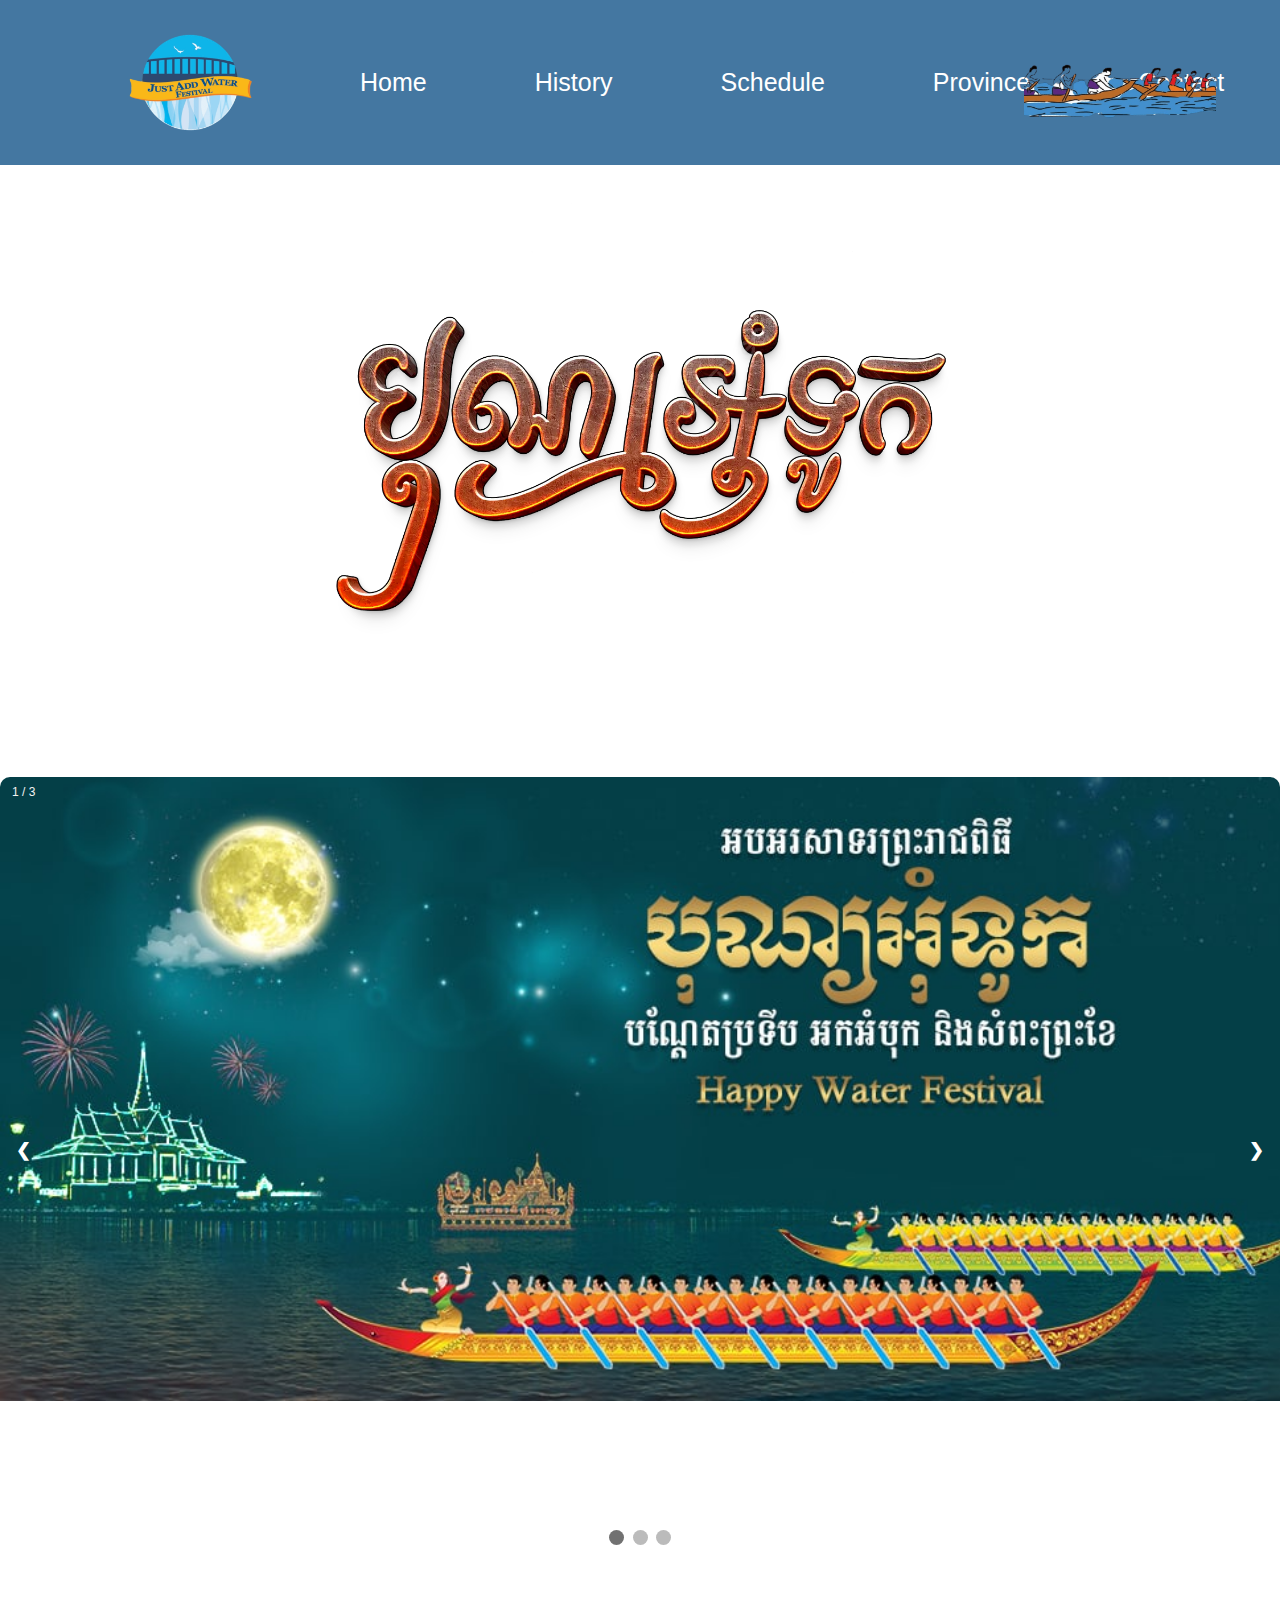
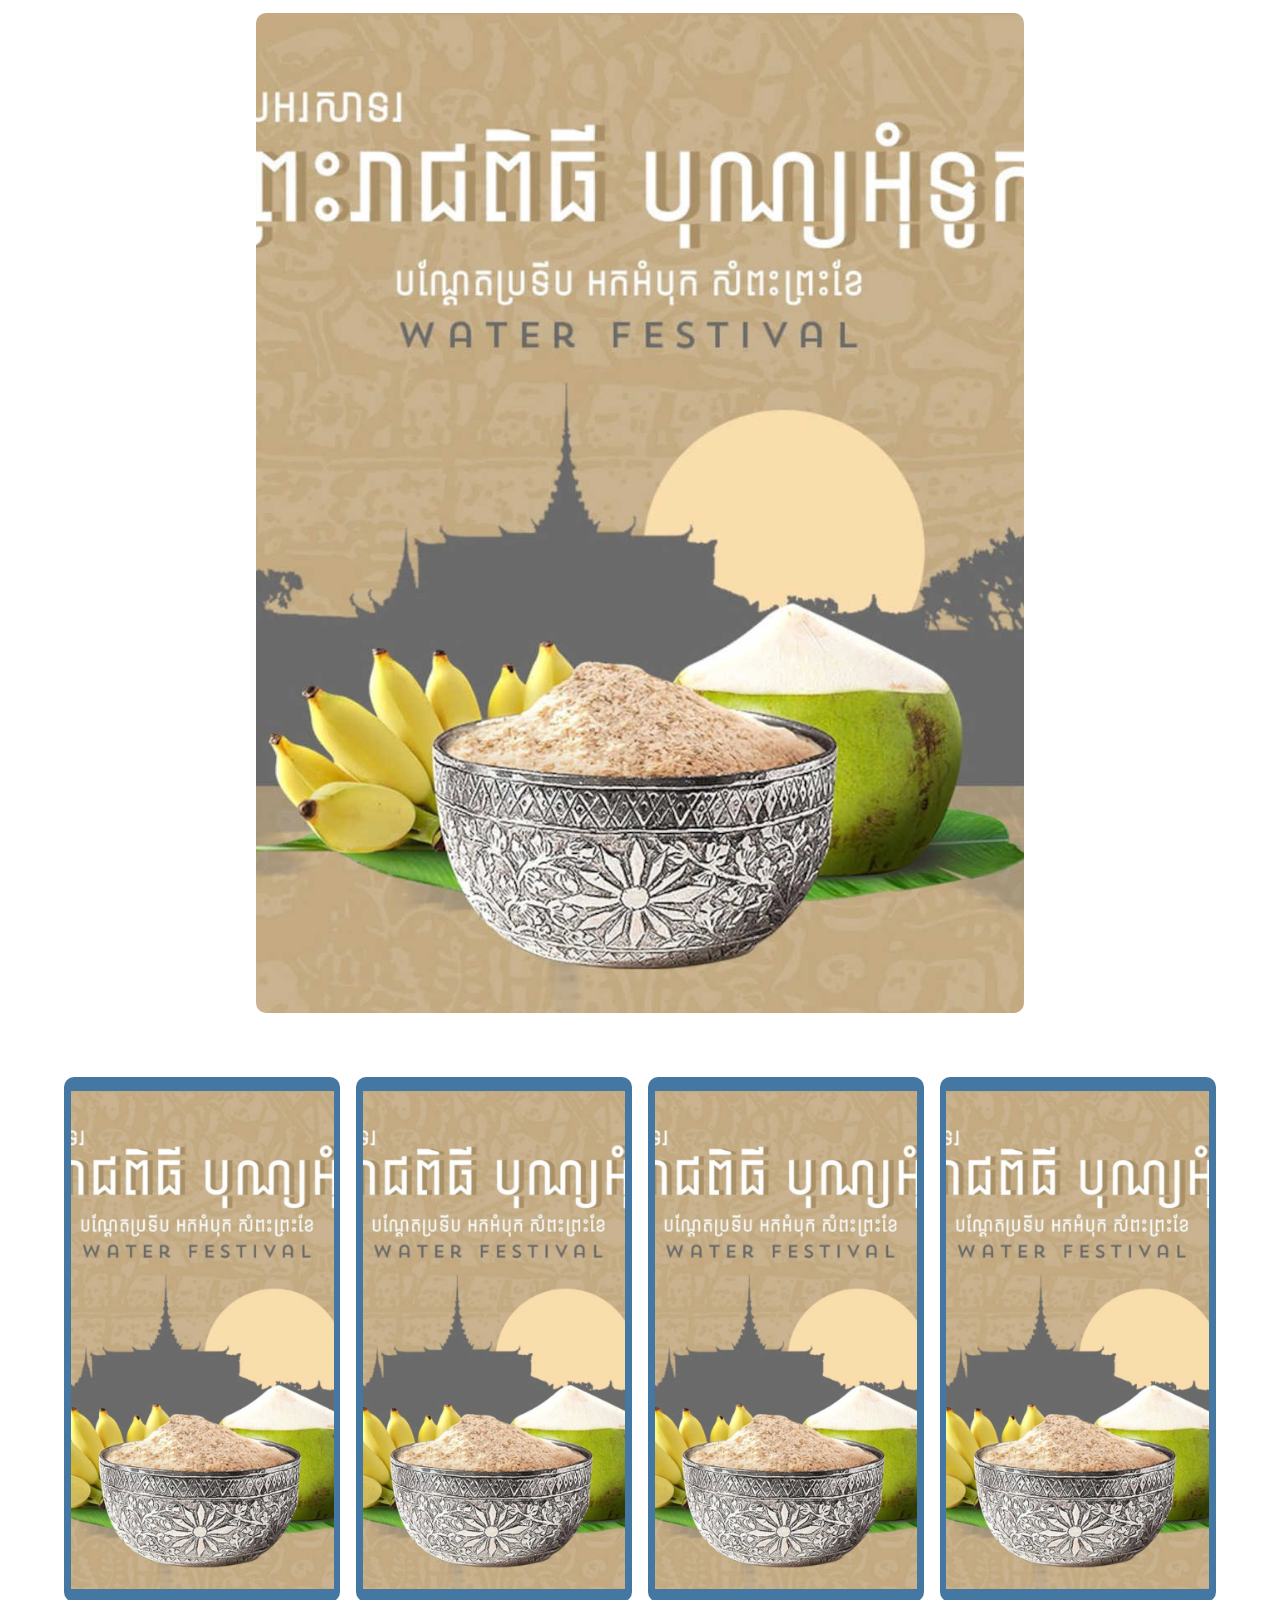
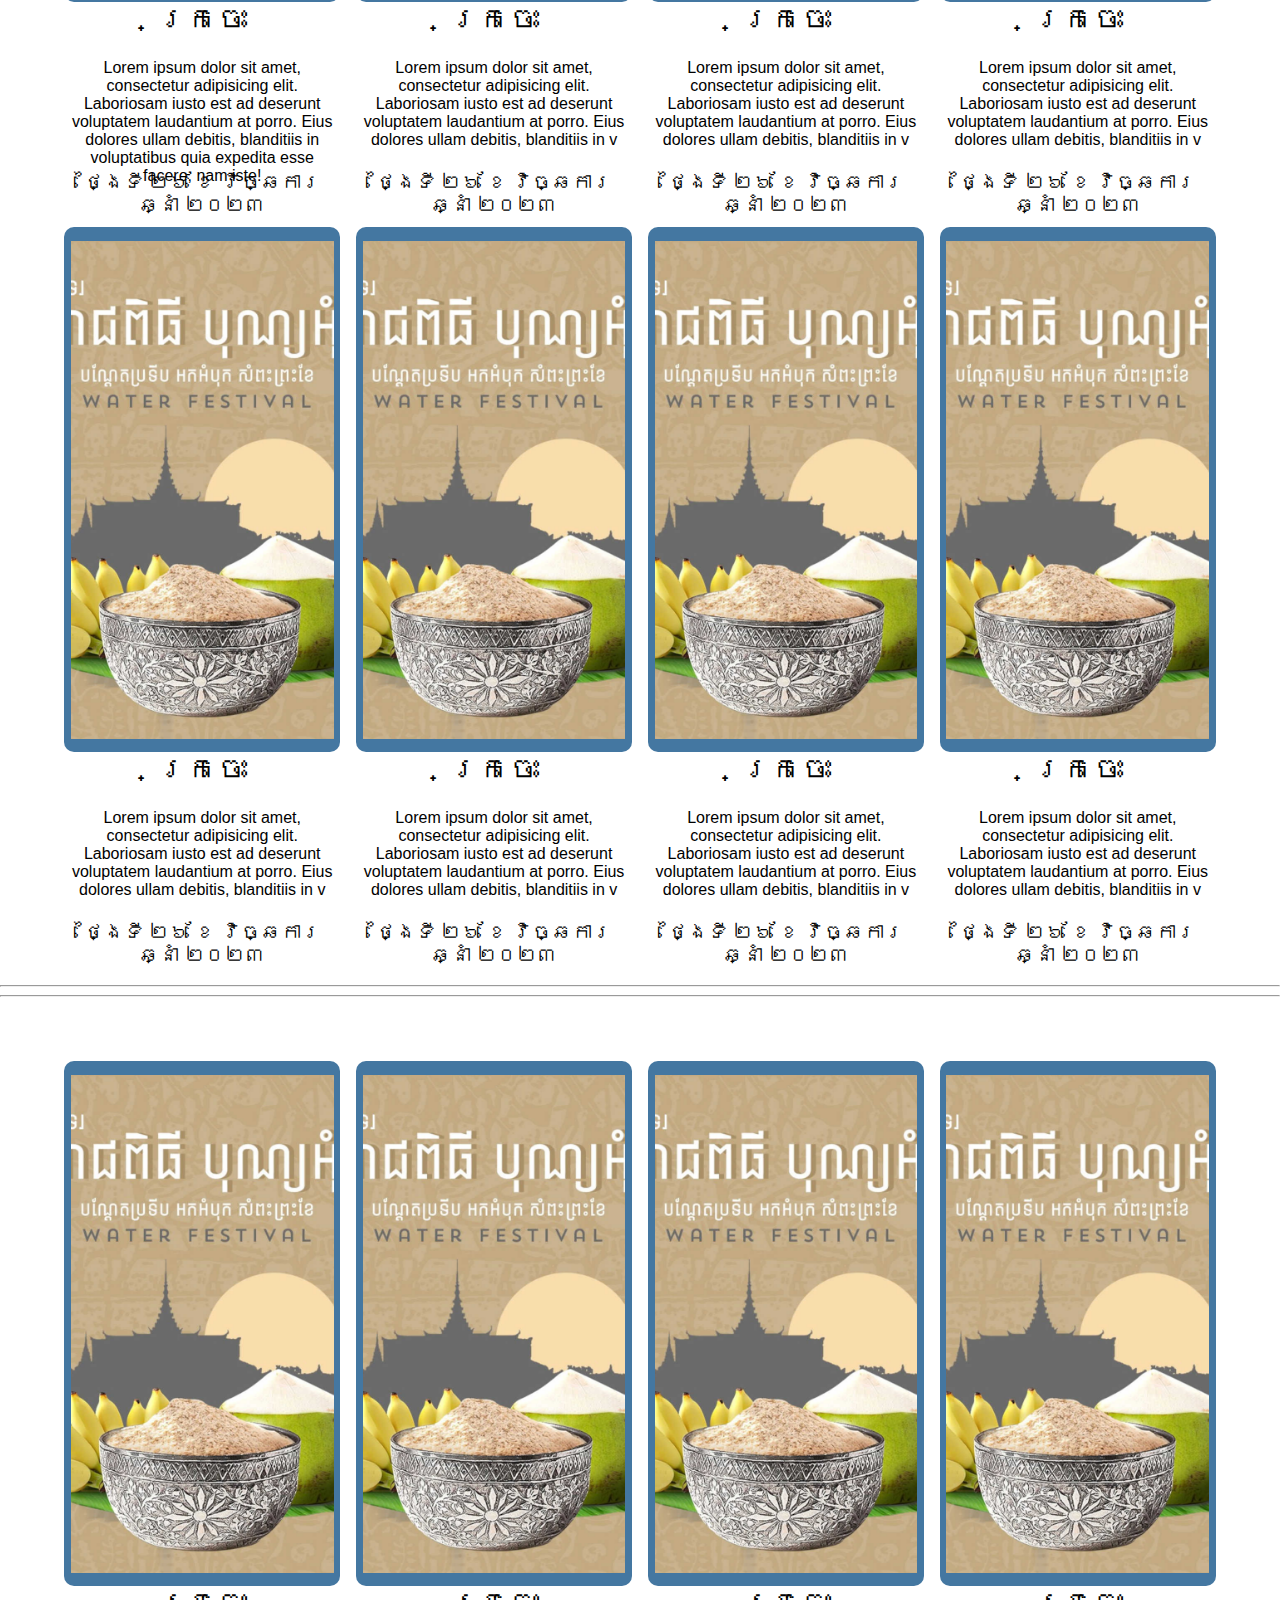
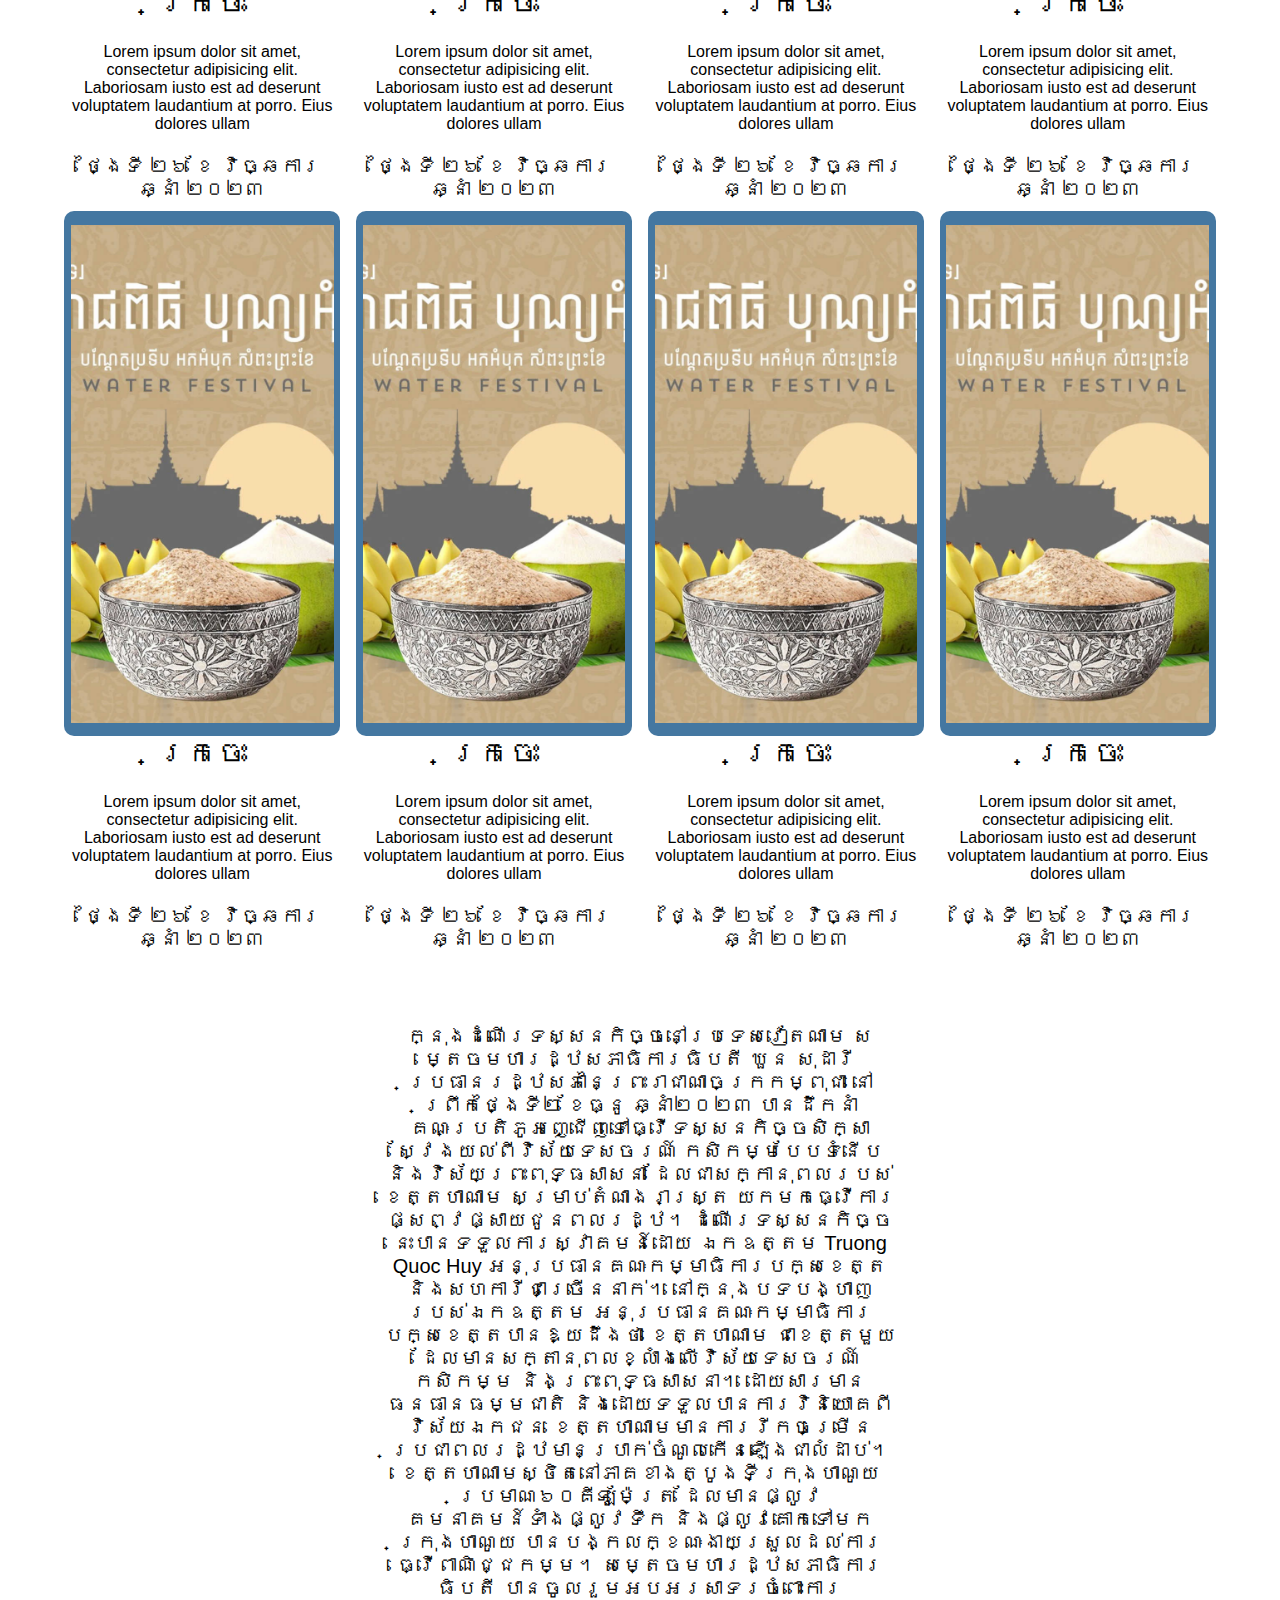
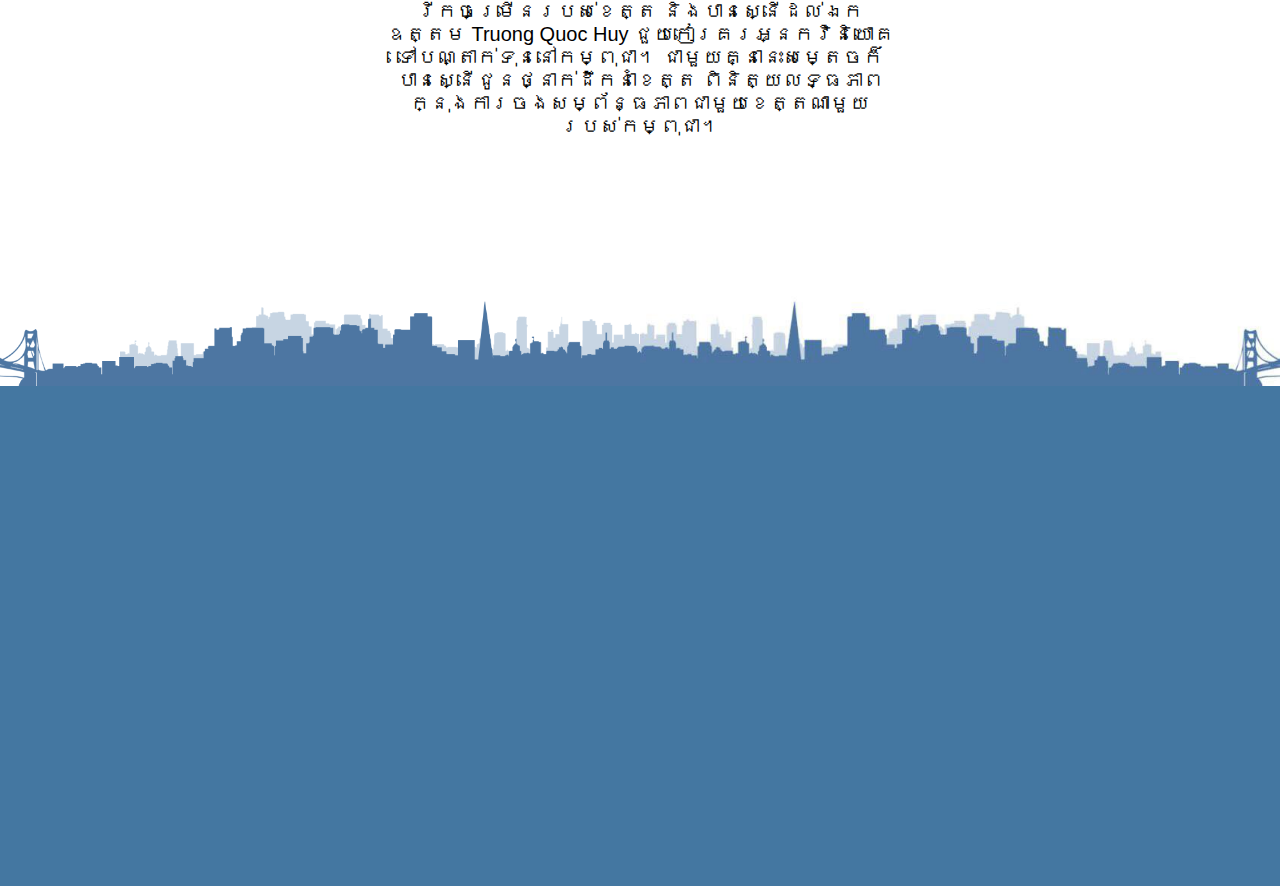
<file: index.html>
<!DOCTYPE html>
<html lang="en">

<head>
    <meta charset="UTF-8">
    <meta name="viewport" content="width=device-width, initial-scale=1.0">
    <title>Happy Water Festival</title>
    <link rel="stylesheet" href="/Css/home.css">
    <script src="https://ajax.googleapis.com/ajax/libs/jquery/3.5.1/jquery.min.js"></script>
</head>

<body>
    <section>
        <div class="pf">
            <!-- <div id="mySidenav" class="sidenav"> -->
            <!-- <a href="javascript:void(0)" class="closebtn" onclick="closeNav()">&times;</a> -->
            <!-- <a href="#">Home</a> -->
            <!-- <a href="#">History</a> -->
            <!-- <a href="#">Schedule</a> -->
            <!-- <a href="#">Province</a> -->
            <!-- <a href="#">Contact</a> -->
            <!-- </div> -->
            <!-- <span style="font-size:30px;cursor:pointer" onclick="openNav()">&#9776; Menu</span> -->
            <div class="logo">
                <a href="#"><img src="/Image/logo-zin" alt=""></a>
            </div>
            <div class="menu">
                <ul>
                    <li><a href="#">Home</a></li>
                    <li><a href="/History.html">History</a></li>
                    <li><a href="#">Schedule</a></li>
                    <li><a href="#">Province</a></li>
                    <li><a href="#">Contact</a></li>
                </ul>
            </div>
            <div class="boat">
                <img src="/Image/boat1" alt="">
            </div>
        </div>
    </section>
    <div class="title1a">
        <img src="/Image/a1" alt="">
    </div>
    <section>
        <div class="slideshow-container">

            <div class="mySlides fade" style="overflow: hidden;  width: 100%; height: 735px;">
                <div class="numbertext">1 / 3</div>
                <img src="/Image/img-slide-sh-1" style="width:100%">
                <!-- <div class="text">Caption Text</div> -->
            </div>

            <div class="mySlides fade" style="overflow: hidden; width: 100%; height: 735px;">
                <div class="numbertext">2 / 3</div>
                <img src="/Image/img-slide-sh-2" style="width:100%">
                <!-- <div class="text">Caption Two</div> -->
            </div>

            <div class="mySlides fade" style="overflow: hidden;  width: 100%; height: 735px;">
                <div class="numbertext">3 / 3</div>
                <img src="/Image/img-slide-sh-3" style="width:100%">
                <!-- <div class="text">Caption Three</div> -->
            </div>

            <a class="prev" onclick="plusSlides(-1)">❮</a>
            <a class="next" onclick="plusSlides(1)">❯</a>

        </div>
        <br>

        <div style="text-align:center">
            <span class="dot" onclick="currentSlide(1)"></span>
            <span class="dot" onclick="currentSlide(2)"></span>
            <span class="dot" onclick="currentSlide(3)"></span>
        </div>
    </section>
    <section>
        <div class="image">
            <img src="/Image/water-festival2022.jpg" alt="">
        </div>
        <div class="content">
            <div class="sub-content">
                <div class="box-r1">
                    <div class="box-r1-column">
                        <div class="img-content">
                            <a href="#">
                                <div class="sub-img-content">
                                    <div class="img">
                                        <img src="/Image/water-festival2022.jpg" alt="">
                                    </div>
                                </div>
                            </a>
                        </div>
                        <div class="p-content">
                            <div class="sub-p-content">
                                <div class="paragraph">
                                    <div class="p-title">
                                        <span>ក្រចេះ</span>
                                    </div>
                                    <div class="meaning">
                                        <span>Lorem ipsum dolor sit amet, consectetur adipisicing elit. Laboriosam iusto
                                            est ad deserunt voluptatem laudantium at porro. Eius dolores ullam debitis,
                                            blanditiis in voluptatibus quia expedita esse facere, nam iste!</span>
                                    </div>
                                    <div class="date">
                                        <span>ថ្ងៃទី​ ២៦ ខែ វិច្ឆការ​ ឆ្នាំ ២០២៣</span>
                                    </div>
                                </div>
                            </div>
                        </div>
                    </div>
                    <div class="box-r1-column">
                        <div class="img-content">
                            <a href="#">
                                <div class="sub-img-content">
                                    <div class="img">
                                        <img src="/Image/water-festival2022.jpg" alt="">
                                    </div>
                                </div>
                            </a>
                        </div>
                        <div class="p-content">
                            <div class="sub-p-content">
                                <div class="paragraph">
                                    <div class="p-title">
                                        <span>ក្រចេះ</span>
                                    </div>
                                    <div class="meaning">
                                        <span>Lorem ipsum dolor sit amet, consectetur adipisicing elit. Laboriosam iusto
                                            est ad deserunt voluptatem laudantium at porro. Eius dolores ullam debitis,
                                            blanditiis in v
                                    </div>
                                    <div class="date">
                                        <span>ថ្ងៃទី​ ២៦ ខែ វិច្ឆការ​ ឆ្នាំ ២០២៣</span>
                                    </div>
                                </div>
                            </div>
                        </div>
                    </div>
                    <div class="box-r1-column">
                        <div class="img-content">
                            <a href="#">
                                <div class="sub-img-content">
                                    <div class="img">
                                        <img src="/Image/water-festival2022.jpg" alt="">
                                    </div>
                                </div>
                            </a>
                        </div>
                        <div class="p-content">
                            <div class="sub-p-content">
                                <div class="paragraph">
                                    <div class="p-title">
                                        <span>ក្រចេះ</span>
                                    </div>
                                    <div class="meaning">
                                        <span>Lorem ipsum dolor sit amet, consectetur adipisicing elit. Laboriosam iusto
                                            est ad deserunt voluptatem laudantium at porro. Eius dolores ullam debitis,
                                            blanditiis in v
                                    </div>
                                    <div class="date">
                                        <span>ថ្ងៃទី​ ២៦ ខែ វិច្ឆការ​ ឆ្នាំ ២០២៣</span>
                                    </div>
                                </div>
                            </div>
                        </div>
                    </div>
                    <div class="box-r1-column">
                        <div class="img-content">
                            <a href="#">
                                <div class="sub-img-content">
                                    <div class="img">
                                        <img src="/Image/water-festival2022.jpg" alt="">
                                    </div>
                                </div>
                            </a>
                        </div>
                        <div class="p-content">
                            <div class="sub-p-content">
                                <div class="paragraph">
                                    <div class="p-title">
                                        <span>ក្រចេះ</span>
                                    </div>
                                    <div class="meaning">
                                        <span>Lorem ipsum dolor sit amet, consectetur adipisicing elit. Laboriosam iusto
                                            est ad deserunt voluptatem laudantium at porro. Eius dolores ullam debitis,
                                            blanditiis in v
                                    </div>
                                    <div class="date">
                                        <span>ថ្ងៃទី​ ២៦ ខែ វិច្ឆការ​ ឆ្នាំ ២០២៣</span>
                                    </div>
                                </div>
                            </div>
                        </div>
                    </div>
                </div>
                <div class="box-r2">
                    <div class="box-r1-column">
                        <div class="img-content">
                            <a href="#">
                                <div class="sub-img-content">
                                    <div class="img">
                                        <img src="/Image/water-festival2022.jpg" alt="">
                                    </div>
                                </div>
                            </a>
                        </div>
                        <div class="p-content">
                            <div class="sub-p-content">
                                <div class="paragraph">
                                    <div class="p-title">
                                        <span>ក្រចេះ</span>
                                    </div>
                                    <div class="meaning">
                                        <span>Lorem ipsum dolor sit amet, consectetur adipisicing elit. Laboriosam iusto
                                            est ad deserunt voluptatem laudantium at porro. Eius dolores ullam debitis,
                                            blanditiis in v
                                    </div>
                                    <div class="date">
                                        <span>ថ្ងៃទី​ ២៦ ខែ វិច្ឆការ​ ឆ្នាំ ២០២៣</span>
                                    </div>
                                </div>
                            </div>
                        </div>
                    </div>
                    <div class="box-r1-column">
                        <div class="img-content">
                            <a href="#">
                                <div class="sub-img-content">
                                    <div class="img">
                                        <img src="/Image/water-festival2022.jpg" alt="">
                                    </div>
                                </div>
                            </a>
                        </div>
                        <div class="p-content">
                            <div class="sub-p-content">
                                <div class="paragraph">
                                    <div class="p-title">
                                        <span>ក្រចេះ</span>
                                    </div>
                                    <div class="meaning">
                                        <span>Lorem ipsum dolor sit amet, consectetur adipisicing elit. Laboriosam iusto
                                            est ad deserunt voluptatem laudantium at porro. Eius dolores ullam debitis,
                                            blanditiis in v
                                    </div>
                                    <div class="date">
                                        <span>ថ្ងៃទី​ ២៦ ខែ វិច្ឆការ​ ឆ្នាំ ២០២៣</span>
                                    </div>
                                </div>
                            </div>
                        </div>
                    </div>
                    <div class="box-r1-column">
                        <div class="img-content">
                            <a href="#">
                                <div class="sub-img-content">
                                    <div class="img">
                                        <img src="/Image/water-festival2022.jpg" alt="">
                                    </div>
                                </div>
                            </a>
                        </div>
                        <div class="p-content">
                            <div class="sub-p-content">
                                <div class="paragraph">
                                    <div class="p-title">
                                        <span>ក្រចេះ</span>
                                    </div>
                                    <div class="meaning">
                                        <span>Lorem ipsum dolor sit amet, consectetur adipisicing elit. Laboriosam iusto
                                            est ad deserunt voluptatem laudantium at porro. Eius dolores ullam debitis,
                                            blanditiis in v
                                    </div>
                                    <div class="date">
                                        <span>ថ្ងៃទី​ ២៦ ខែ វិច្ឆការ​ ឆ្នាំ ២០២៣</span>
                                    </div>
                                </div>
                            </div>
                        </div>
                    </div>
                    <div class="box-r1-column">
                        <div class="img-content">
                            <a href="#">
                                <div class="sub-img-content">
                                    <div class="img">
                                        <img src="/Image/water-festival2022.jpg" alt="">
                                    </div>
                                </div>
                            </a>
                        </div>
                        <div class="p-content">
                            <div class="sub-p-content">
                                <div class="paragraph">
                                    <div class="p-title">
                                        <span>ក្រចេះ</span>
                                    </div>

                                    <div class="meaning">
                                        <span>Lorem ipsum dolor sit amet, consectetur adipisicing elit. Laboriosam iusto
                                            est ad deserunt voluptatem laudantium at porro. Eius dolores ullam debitis,
                                            blanditiis in v
                                    </div>
                                    <div class="date">
                                        <span>ថ្ងៃទី​ ២៦ ខែ វិច្ឆការ​ ឆ្នាំ ២០២៣</span>
                                    </div>
                                </div>
                            </div>
                        </div>
                    </div>
                </div>
            </div>
        </div>
    </section>
    <hr>
    <hr>
    <section>
        <!-- <div class="image"> -->
        <!-- <img src="/Image/water-festival2022.jpg" alt=""> -->
        <!-- </div> -->
        <div class="content">
            <div class="sub-content">
                <div class="box-r1">
                    <div class="box-r1-column">
                        <div class="img-content">
                            <a href="#">
                                <div class="sub-img-content">
                                    <div class="img">
                                        <img src="/Image/water-festival2022.jpg" alt="">
                                    </div>
                                </div>
                            </a>
                        </div>
                        <div class="p-content">
                            <div class="sub-p-content">
                                <div class="paragraph">
                                    <div class="p-title">
                                        <span>ក្រចេះ</span>
                                    </div>
                                    <div class="meaning">
                                        <span>Lorem ipsum dolor sit amet, consectetur adipisicing elit. Laboriosam iusto
                                            est ad deserunt voluptatem laudantium at porro. Eius dolores ullam
                                    </div>
                                    <div class="date">
                                        <span>ថ្ងៃទី​ ២៦ ខែ វិច្ឆការ​ ឆ្នាំ ២០២៣</span>
                                    </div>
                                </div>
                            </div>
                        </div>
                    </div>
                    <div class="box-r1-column">
                        <div class="img-content">
                            <a href="#">
                                <div class="sub-img-content">
                                    <div class="img">
                                        <img src="/Image/water-festival2022.jpg" alt="">
                                    </div>
                                </div>
                            </a>
                        </div>
                        <div class="p-content">
                            <div class="sub-p-content">
                                <div class="paragraph">
                                    <div class="p-title">
                                        <span>ក្រចេះ</span>
                                    </div>
                                    <div class="meaning">
                                        <span>Lorem ipsum dolor sit amet, consectetur adipisicing elit. Laboriosam iusto
                                            est ad deserunt voluptatem laudantium at porro. Eius dolores ullam
                                    </div>
                                    <div class="date">
                                        <span>ថ្ងៃទី​ ២៦ ខែ វិច្ឆការ​ ឆ្នាំ ២០២៣</span>
                                    </div>
                                </div>
                            </div>
                        </div>
                    </div>
                    <div class="box-r1-column">
                        <div class="img-content">
                            <a href="#">
                                <div class="sub-img-content">
                                    <div class="img">
                                        <img src="/Image/water-festival2022.jpg" alt="">
                                    </div>
                                </div>
                            </a>
                        </div>
                        <div class="p-content">
                            <div class="sub-p-content">
                                <div class="paragraph">
                                    <div class="p-title">
                                        <span>ក្រចេះ</span>
                                    </div>
                                    <div class="meaning">
                                        <span>Lorem ipsum dolor sit amet, consectetur adipisicing elit. Laboriosam iusto
                                            est ad deserunt voluptatem laudantium at porro. Eius dolores ullam
                                    </div>
                                    <div class="date">
                                        <span>ថ្ងៃទី​ ២៦ ខែ វិច្ឆការ​ ឆ្នាំ ២០២៣</span>
                                    </div>
                                </div>
                            </div>
                        </div>
                    </div>
                    <div class="box-r1-column">
                        <div class="img-content">
                            <a href="#">
                                <div class="sub-img-content">
                                    <div class="img">
                                        <img src="/Image/water-festival2022.jpg" alt="">
                                    </div>
                                </div>
                            </a>
                        </div>
                        <div class="p-content">
                            <div class="sub-p-content">
                                <div class="paragraph">
                                    <div class="p-title">
                                        <span>ក្រចេះ</span>
                                    </div>
                                    <div class="meaning">
                                        <span>Lorem ipsum dolor sit amet, consectetur adipisicing elit. Laboriosam iusto
                                            est ad deserunt voluptatem laudantium at porro. Eius dolores ullam
                                    </div>
                                    <div class="date">
                                        <span>ថ្ងៃទី​ ២៦ ខែ វិច្ឆការ​ ឆ្នាំ ២០២៣</span>
                                    </div>
                                </div>
                            </div>
                        </div>
                    </div>
                </div>
                <div class="box-r2">
                    <div class="box-r1-column">
                        <div class="img-content">
                            <a href="#">
                                <div class="sub-img-content">
                                    <div class="img">
                                        <img src="/Image/water-festival2022.jpg" alt="">
                                    </div>
                                </div>
                            </a>
                        </div>
                        <div class="p-content">
                            <div class="sub-p-content">
                                <div class="paragraph">
                                    <div class="p-title">
                                        <span>ក្រចេះ</span>
                                    </div>
                                    <div class="meaning">
                                        <span>Lorem ipsum dolor sit amet, consectetur adipisicing elit. Laboriosam iusto
                                            est ad deserunt voluptatem laudantium at porro. Eius dolores ullam
                                    </div>
                                    <div class="date">
                                        <span>ថ្ងៃទី​ ២៦ ខែ វិច្ឆការ​ ឆ្នាំ ២០២៣</span>
                                    </div>
                                </div>
                            </div>
                        </div>
                    </div>
                    <div class="box-r1-column">
                        <div class="img-content">
                            <a href="#">
                                <div class="sub-img-content">
                                    <div class="img">
                                        <img src="/Image/water-festival2022.jpg" alt="">
                                    </div>
                                </div>
                            </a>
                        </div>
                        <div class="p-content">
                            <div class="sub-p-content">
                                <div class="paragraph">
                                    <div class="p-title">
                                        <span>ក្រចេះ</span>
                                    </div>
                                    <div class="meaning">
                                        <span>Lorem ipsum dolor sit amet, consectetur adipisicing elit. Laboriosam iusto
                                            est ad deserunt voluptatem laudantium at porro. Eius dolores ullam
                                    </div>
                                    <div class="date">
                                        <span>ថ្ងៃទី​ ២៦ ខែ វិច្ឆការ​ ឆ្នាំ ២០២៣</span>
                                    </div>
                                </div>
                            </div>
                        </div>
                    </div>
                    <div class="box-r1-column">
                        <div class="img-content">
                            <a href="#">
                                <div class="sub-img-content">
                                    <div class="img">
                                        <img src="/Image/water-festival2022.jpg" alt="">
                                    </div>
                                </div>
                            </a>
                        </div>
                        <div class="p-content">
                            <div class="sub-p-content">
                                <div class="paragraph">
                                    <div class="p-title">
                                        <span>ក្រចេះ</span>
                                    </div>
                                    <div class="meaning">
                                        <span>Lorem ipsum dolor sit amet, consectetur adipisicing elit. Laboriosam iusto
                                            est ad deserunt voluptatem laudantium at porro. Eius dolores ullam
                                    </div>
                                    <div class="date">
                                        <span>ថ្ងៃទី​ ២៦ ខែ វិច្ឆការ​ ឆ្នាំ ២០២៣</span>
                                    </div>
                                </div>
                            </div>
                        </div>
                    </div>
                    <div class="box-r1-column">
                        <div class="img-content">
                            <a href="#">
                                <div class="sub-img-content">
                                    <div class="img">
                                        <img src="/Image/water-festival2022.jpg" alt="">
                                    </div>
                                </div>
                            </a>
                        </div>
                        <div class="p-content">
                            <div class="sub-p-content">
                                <div class="paragraph">
                                    <div class="p-title">
                                        <span>ក្រចេះ</span>
                                    </div>

                                    <div class="meaning">
                                        <span>Lorem ipsum dolor sit amet, consectetur adipisicing elit. Laboriosam iusto
                                            est ad deserunt voluptatem laudantium at porro. Eius dolores ullam
                                    </div>
                                    <div class="date">
                                        <span>ថ្ងៃទី​ ២៦ ខែ វិច្ឆការ​ ឆ្នាំ ២០២៣</span>
                                    </div>
                                </div>
                            </div>
                        </div>
                    </div>
                </div>
            </div>
        </div>
    </section>
    <section>
        <div class="comment">
            <p>
                ក្នុងដំណើរទស្សនកិច្ចនៅប្រទេសវៀតណាម សម្តេចមហារដ្ឋសភាធិការធិបតី ឃួន សុដារី
                ប្រធានរដ្ឋសភានៃព្រះរាជាណាចក្រកម្ពុជា នៅព្រឹកថ្ងៃទី២ ខែធ្នូ ឆ្នាំ២០២៣
                បានដឹកនាំគណៈប្រតិភូអញ្ជើញទៅធ្វើទស្សនកិច្ចសិក្សាស្វែងយល់ពីវិស័យទេសចរណ៍ កសិកម្មបែបទំនើប
                និងវិស័យព្រះពុទ្ធសាសនា ដែលជាសក្កានុពលរបស់ខេត្តហាណាម សម្រាប់តំណាងរាស្រ្ត យកមកធ្វើការផ្សព្វផ្សាយជូនពលរដ្ឋ។

                ដំណើរទស្សនកិច្ចនេះបានទទួលការស្វាគមន៍ដោយ ឯកឧត្តម Truong Quoc Huy អនុប្រធានគណៈកម្មាធិការបក្សខេត្ត
                និងសហការីជាច្រើននាក់។ នៅក្នុងបទបង្ហាញរបស់ឯកឧត្តម អនុប្រធានគណៈកម្មាធិការបក្សខេត្តបានឱ្យដឹងថា ខេត្តហាណាម
                ជាខេត្តមួយដែលមានសក្តានុពលខ្លំាងលើវិស័យទេសចរណ៍ កសិកម្ម និងព្រះពុទ្ធសាសនា។ ដោយសារមានធនធានធម្មជាតិ
                និងដោយទទួលបានការវិនិយោគពីវិស័យឯកជន ខេត្តហាណាមមានការរីកចម្រើន ប្រជាពលរដ្ឋមានប្រាក់ចំណូលកើនឡើងជាលំដាប់។
                ខេត្តហាណាមស្ថិតនៅភាគខាងត្បូងទីក្រុងហាណូយ ប្រមាណ៦០គីឡូម៉ែត្រ ដែលមានផ្លូវគមនាគមន៍ទំាងផ្លូវទឹក
                និងផ្លូវគោកទៅមកក្រុងហាណូយ បានបង្កលក្ខណៈងាយស្រួលដល់ការធ្វើពាណិជ្ជកម្ម។

                សម្តេចមហារដ្ឋសភាធិការធិបតី បានចូលរួមអបអរសាទរចំពោះការរីកចម្រើនរបស់ខេត្ត និងបានស្នើដល់ឯកឧត្តម Truong Quoc
                Huy ជួយកៀរគរអ្នកវិនិយោគទៅបណ្តាក់ទុននៅកម្ពុជា។ ជាមួយគ្នានេះសម្តេចក៏បានស្នើជូនថ្នាក់ដឹកនាំខេត្ត
                ពិនិត្យលទ្ធភាពក្នុងការចងសម្ព័ន្ធភាពជាមួយខេត្តណាមួយរបស់កម្ពុជា។
            </p>
        </div>
        <div class="img-footer">
            <div class="img-footer-left">
                <img src="/Image/footer1" alt="">
            </div>
            <div class="img-footer-right">
                <img src="/Image/footer2.jpg" alt="">
            </div>
        </div>
        <div class="footer-full">
            
        </div>
    </section>
</body>





<script>
    function openNav() {
        document.getElementById("mySidenav").style.width = "250px";
    }

    function closeNav() {
        document.getElementById("mySidenav").style.width = "0";
    }



    function w3_open() {
        document.getElementById("mySidebar").style.display = "block";
    }
    function w3_close() {
        document.getElementById("mySidebar").style.display = "none";
    }
    let slideIndex = 1;
    showSlides(slideIndex);
    function plusSlides(n) {
        showSlides(slideIndex += n);
    }
    function currentSlide(n) {
        showSlides(slideIndex = n);
    }
    function showSlides(n) {
        let i;
        let slides = document.getElementsByClassName("mySlides");
        let dots = document.getElementsByClassName("dot");
        if (n > slides.length) { slideIndex = 1 }
        if (n < 1) { slideIndex = slides.length }
        for (i = 0; i < slides.length; i++) {
            slides[i].style.display = "none";
        }
        for (i = 0; i < dots.length; i++) {
            dots[i].className = dots[i].className.replace(" active", "");
        }
        slides[slideIndex - 1].style.display = "block";
        dots[slideIndex - 1].className += " active";
    }
</script>

</html>
</file>
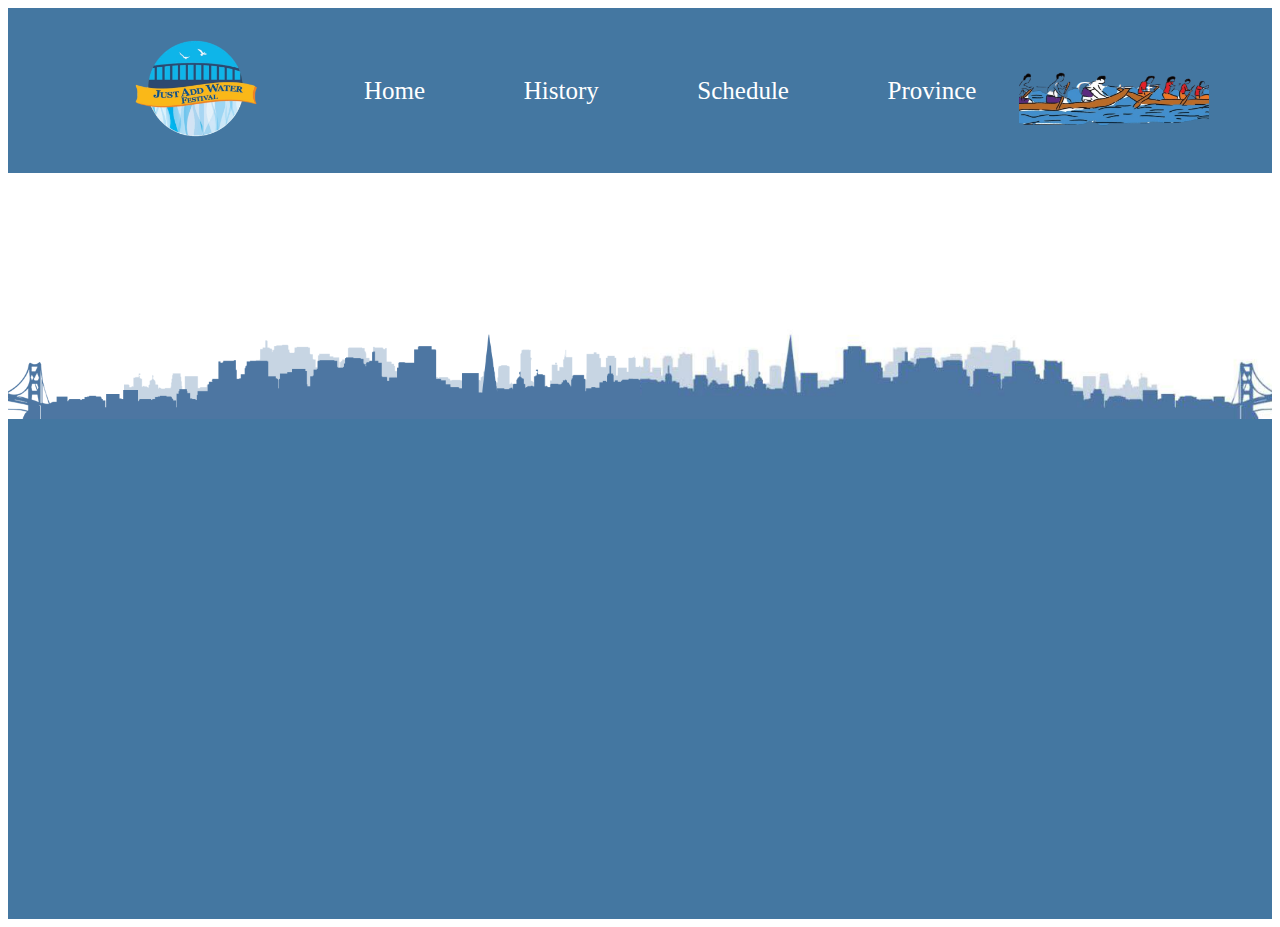
<file: History.html>
<!DOCTYPE html>
<html lang="en">
<head>
    <meta charset="UTF-8">
    <meta name="viewport" content="width=device-width, initial-scale=1.0">
    <title>Document</title>
    <link rel="stylesheet" href="/Css/history.css">
    <script src="https://ajax.googleapis.com/ajax/libs/jquery/3.5.1/jquery.min.js"></script>
</head>
<body>
    <section>
        <div class="pf">
            <!-- <div id="mySidenav" class="sidenav"> -->
            <!-- <a href="javascript:void(0)" class="closebtn" onclick="closeNav()">&times;</a> -->
            <!-- <a href="#">Home</a> -->
            <!-- <a href="#">History</a> -->
            <!-- <a href="#">Schedule</a> -->
            <!-- <a href="#">Province</a> -->
            <!-- <a href="#">Contact</a> -->
            <!-- </div> -->
            <!-- <span style="font-size:30px;cursor:pointer" onclick="openNav()">&#9776; Menu</span> -->
            <div class="logo">
                <a href="#"><img src="/Image/logo-zin" alt=""></a>
            </div>
            <div class="menu">
                <ul>
                    <li><a href="#">Home</a></li>
                    <li><a href="/History.html">History</a></li>
                    <li><a href="#">Schedule</a></li>
                    <li><a href="#">Province</a></li>
                    <li><a href="#">Contact</a></li>
                </ul>
            </div>
            <div class="boat">
                <img src="/Image/boat1" alt="">
            </div>
        </div>
    </section>




    <section>
        <div class="img-footer">
            <div class="img-footer-left">
                <img src="/Image/footer1" alt="">
            </div>
            <div class="img-footer-right">
                <img src="/Image/footer2.jpg" alt="">
            </div>
        </div>
        <div class="footer-full">
            
        </div>
    </section>
</body>
</html>
</file>
<file: Css/home.css>
.pf{
  width: 100%;
  height: 165px;
  background-color: rgb(68, 119, 161);
  display: flex;
  align-items: center;
  /* justify-content: center; */
}
.logo{
  width: 25%;
  height: 100%;
  /* background-color: yellowgreen; */
  display: flex;
  align-items: center;
}
.logo img{
  width: 40%;
  height: 100%;
  object-fit: cover;
  margin-left: 40%;
}
.menu{
  width: 55%;
  height: 100%;
  /* background-color: violet; */
  display: flex;
  align-items: center;
  /* justify-content: center; */
}
.menu ul{
  display: flex;
}
li{
  margin-right:25%;
  cursor: pointer;
  list-style: none;
}
li a{
  text-decoration: none;
  font-size: 25px;
  color: white;
  transition: 0.2s;

}
li a:hover{
  color: cornflowerblue;
  transition: 0.2s;
}
.boat{
  width: 15%;
  height: 100%;
  /* background-color: tomato; */
  display: flex;
  align-items: center;
  /* margin-right:; */
}
.boat img{
  width: 100%;
  height: 100%;
  object-fit: cover;
}
/*  */
/* body { */
  /* font-family: "Lato", sans-serif; */
/* } */
/*  */
/* .sidenav { */
  /* height: 100%; */
  /* width: 0; */
  /* position: fixed; */
  /* z-index: 1; */
  /* top: 0; */
  /* left: 0; */
  /* background-color: #111; */
  /* overflow-x: hidden; */
  /* transition: 0.5s; */
  /* padding-top: 60px; */
/* } */
/*  */
/* .sidenav a { */
  /* padding: 8px 8px 8px 32px; */
  /* text-decoration: none; */
  /* font-size: 25px; */
  /* color: #818181; */
  /* display: block; */
  /* transition: 0.3s; */
/* } */
/*  */
/* .sidenav a:hover { */
  /* color: #f1f1f1; */
/* } */
/*  */
/* .sidenav .closebtn { */
  /* position: absolute; */
  /* top: 0; */
  /* right: 25px; */
  /* font-size: 36px; */
  /* margin-left: 50px; */
/* } */
/*  */
/* @media screen and (max-height: 450px) { */
  /* .sidenav { */
    /* padding-top: 15px; */
  /* } */
/*  */
  /* .sidenav a { */
    /* font-size: 18px; */
  /* } */
/* } */



* {
  box-sizing: border-box
}

body {
  font-family: Verdana, sans-serif;
  margin: 0
}

.mySlides {
  display: none
}

img {
  vertical-align: middle;
}

/* Slideshow container */
.slideshow-container {
  max-width: 1500px;
  position: relative;
  margin: auto;
  border-radius: 10px 10px 10px 10px;
  overflow: hidden;
}

/* Next & previous buttons */
.prev,
.next {
  cursor: pointer;
  position: absolute;
  top: 50%;
  width: auto;
  padding: 16px;
  margin-top: -22px;
  color: white;
  font-weight: bold;
  font-size: 18px;
  transition: 0.6s ease;
  border-radius: 0 3px 3px 0;
  user-select: none;
}

/* Position the "next button" to the right */
.next {
  right: 0;
  border-radius: 3px 0 0 3px;
}

/* On hover, add a black background color with a little bit see-through */
.prev:hover,
.next:hover {
  background-color: rgba(0, 0, 0, 0.8);
}

/* Caption text */
.text {
  color: #f2f2f2;
  font-size: 15px;
  padding: 8px 12px;
  position: absolute;
  bottom: 8px;
  width: 100%;
  text-align: center;
}

/* Number text (1/3 etc) */
.numbertext {
  color: #f2f2f2;
  font-size: 12px;
  padding: 8px 12px;
  position: absolute;
  top: 0;
}

/* The dots/bullets/indicators */
.dot {
  cursor: pointer;
  height: 15px;
  width: 15px;
  margin: 0 2px;
  background-color: #bbb;
  border-radius: 50%;
  display: inline-block;
  transition: background-color 0.6s ease;
  margin-bottom: 5%;
}

.active,
.dot:hover {
  background-color: #717171;
}

/* Fading animation */
.fade {
  animation-name: fade;
  animation-duration: 1.5s;
}

@keyframes fade {
  from {
    opacity: .4
  }

  to {
    opacity: 1
  }
}
.title1a{
  width: 50%;
  height: 510px;
  /*background-color: yellow;*/
  margin: auto;
  margin-top: 3%;
  margin-bottom: 5%;
}
.title1a img{
  width: 100%;
  height: 100%;
  object-fit: cover;
}
.image{
  width: 60%;
  height:1000px;
  /* background-color: tomato; */
  margin: auto;
  border-radius: 10px 10px 10px 10px;
  overflow: hidden;

}
.image img{
  width: 100%;
  height: 100%;
  object-fit: cover;

}
.content{
  width: 100%;
  height: 1500px;
  /* background-color: turquoise; */
  margin-top: 5%;
  display: flex;
  justify-content: center;
  /* margin-bottom: 10%; */
}
.sub-content{
  width: 90%;
  height: 100%;
  /* background-color: yellowgreen; */
}
.box-r1{
    width: 100%;
    height: 50%;
    /* background-color: yellow; */
    display: flex;
    justify-content: space-between;
}
.box-r1-column{
  width: 24%;
  height: 100%;
  /* background-color: blue; */
}
.img-content{
  width: 100%;
  height: 70%;
}
.sub-img-content{
  width: 100%;
  height: 100%;
  background-color: rgb(68, 119, 161);
  display: flex;
  align-items: center;
  justify-content: center;
  border-radius: 10px 10px 10px 10px;
}
.sub-img-content:hover{
  background-color: cornflowerblue;
}
.img {
  width: 95%;
  height: 95%;
  /* background-color: gold; */
}
.img img{
  width: 100%;
  height: 100%;
  object-fit: cover;
}
.p-content{
  width: 100%;
  height: 30%;
  /* background-color: blueviolet; */
}
.sub-p-content{
  width: 100%;
  height:100%;
  /* background-color: rgb(224, 64, 125); */
  display: flex;
  align-items: center;
  justify-content: center;
  /* border: solid gray; */

}
.paragraph{
  width: 95%;
  height: 100%;
  /* background-color: gray; */

}
.p-title{
  width: 100%;
  height: 25%;
  /* background-color: red; */
  text-align: center;
  font-size: 30px;
}
.meaning{
  width: 100%;
  height: 50%;
  /* background-color: pink; */
  text-align: center;

}
.date{
  width: 100%;
  height: 25%;
  /* background-color: black; */
  text-align: center;
  font-size: 20px;
}
.box-r2{
  width: 100%;
  height: 50%;
  /* background-color: violet; */
  display: flex;
  justify-content: space-between;
}
.comment{
  width: 40%;
  height: auto;
  text-align: center;
  margin: auto;
  font-size: 20px;
  margin-top: 5%;
}
.img-footer{
  width: 100%;
  height: 120px;
  display: flex;
  justify-content: space-between;
  margin-top: 10%;
}
.img-footer-left{
  width: 50%;
  height: 100%;
}
.img-footer-left img{
  width: 100%;
  height: 100%;
  object-fit: cover;
}
.img-footer-right{
  width: 50%;
  height: 100%;

}
.img-footer-right img{
  width: 100%;
  height: 100%;
  object-fit: cover;
}
.footer-full{
  width: 100%;
  height: 500px;
  background-color: rgb(68, 119, 161);
  /* margin-top: 1px; */
}

/* On smaller screens, decrease text size */
@media only screen and (max-width: 300px) {

  .prev,
  .next,
  .text {
    font-size: 11px
  }
}
</file>
<file: Css/history.css>
.pf{
    width: 100%;
    height: 165px;
    background-color: rgb(68, 119, 161);
    display: flex;
    align-items: center;
    /* justify-content: center; */
  }
  .logo{
    width: 25%;
    height: 100%;
    /* background-color: yellowgreen; */
    display: flex;
    align-items: center;
  }
  .logo img{
    width: 40%;
    height: 100%;
    object-fit: cover;
    margin-left: 40%;
  }
  .menu{
    width: 55%;
    height: 100%;
    /* background-color: violet; */
    display: flex;
    align-items: center;
    /* justify-content: center; */
  }
  .menu ul{
    display: flex;
  }
  li{
    margin-right:25%;
    cursor: pointer;
    list-style: none;
  }
  li a{
    text-decoration: none;
    font-size: 25px;
    color: white;
    transition: 0.2s;
  
  }
  li a:hover{
    color: cornflowerblue;
    transition: 0.2s;
  }
  .boat{
    width: 15%;
    height: 100%;
    /* background-color: tomato; */
    display: flex;
    align-items: center;
    /* margin-right:; */
  }
  .boat img{
    width: 100%;
    height: 100%;
    object-fit: cover;
  }








  .img-footer{
    width: 100%;
    height: 120px;
    display: flex;
    justify-content: space-between;
    margin-top: 10%;
  }
  .img-footer-left{
    width: 50%;
    height: 100%;
  }
  .img-footer-left img{
    width: 100%;
    height: 100%;
    object-fit: cover;
  }
  .img-footer-right{
    width: 50%;
    height: 100%;
  
  }
  .img-footer-right img{
    width: 100%;
    height: 100%;
    object-fit: cover;
  }
  .footer-full{
    width: 100%;
    height: 500px;
    background-color: rgb(68, 119, 161);
    /* margin-top: 1px; */
  }
</file>
